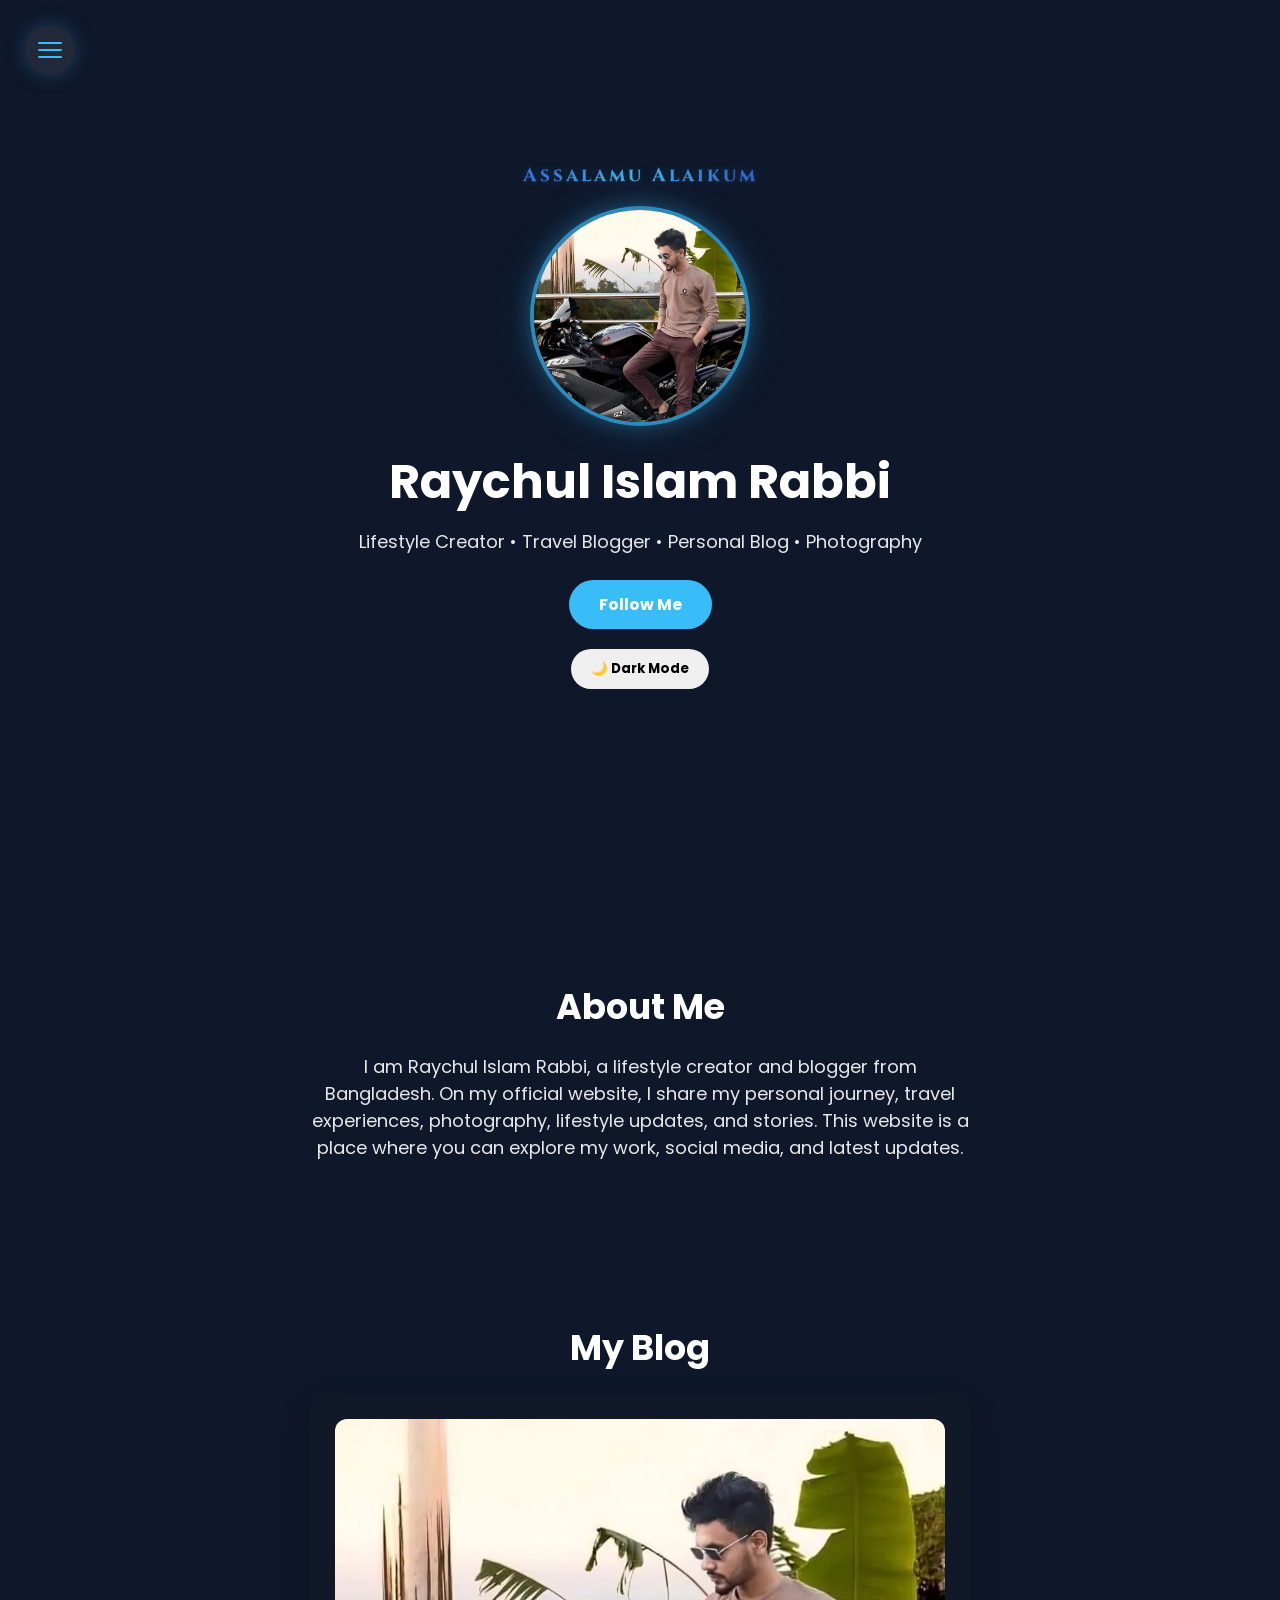
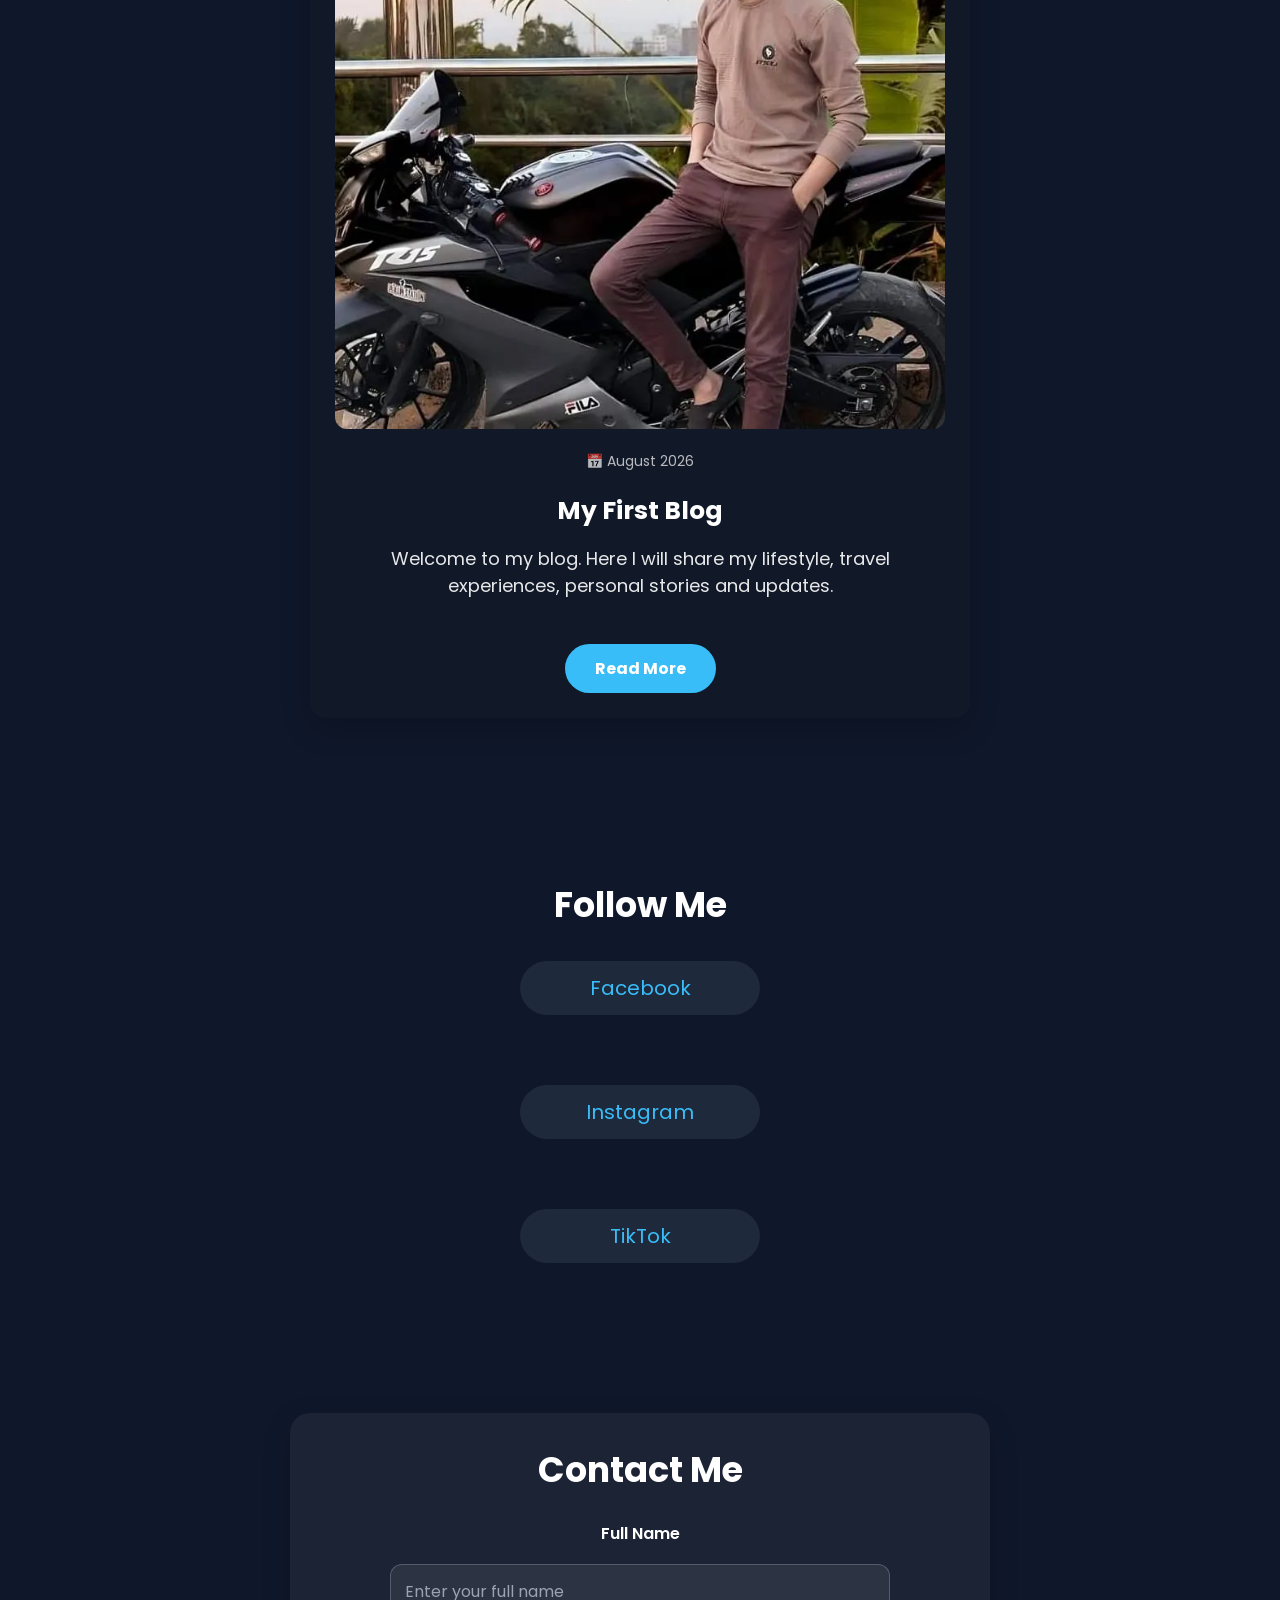
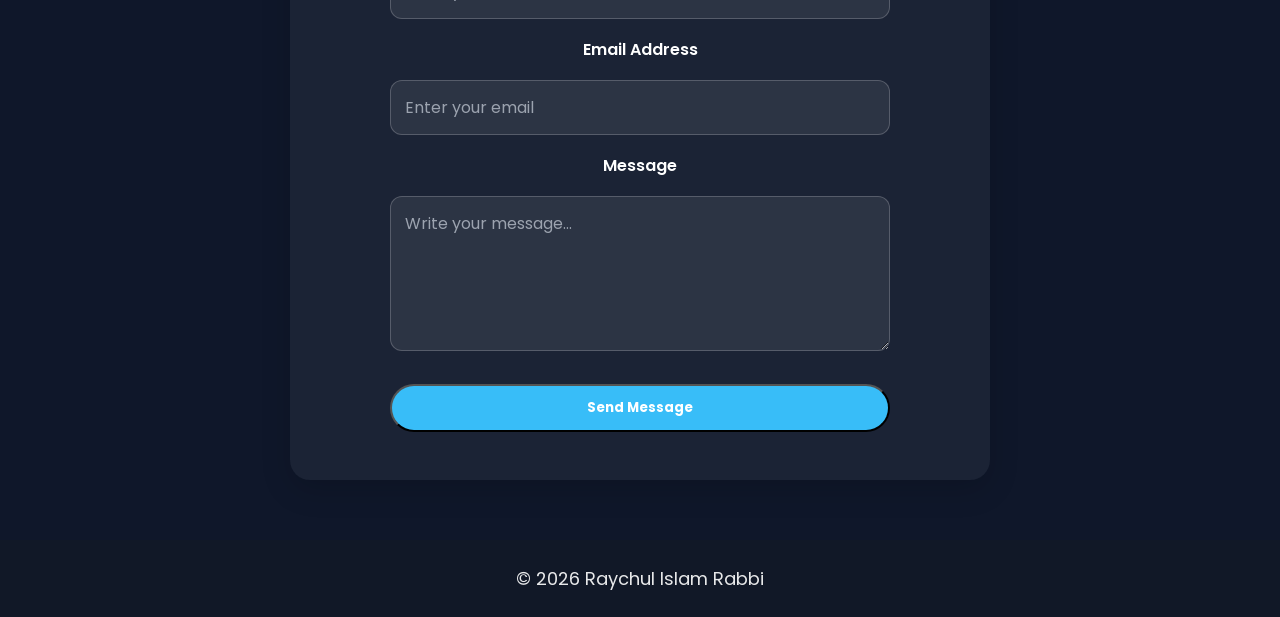
<file: index.html>
<!DOCTYPE html>
<html lang="en">
<head>
<meta charset="UTF-8">
<meta name="viewport" content="width=device-width, initial-scale=1.0">

<title>Raychul Islam Rabbi | Official Website</title>
<meta name="description" content="Official website of Raychul Islam Rabbi. Explore personal profile, blog, gallery, projects, social media links and my journey.">

<meta name="keywords" content="Raychul Islam Rabbi, Rabbi Bangladesh, Personal Website, Portfolio, Blog, Gallery, Projects, Social Media">

<meta name="author" content="Raychul Islam Rabbi">
<meta property="og:title" content="Raychul Islam Rabbi | Personal Website">
<meta property="og:description" content="Welcome to the official website of Raychul Islam Rabbi. Explore my blog, gallery, social media, and personal journey.">
<meta property="og:type" content="website">
<meta property="og:url" content="https://raychulislamrabbi68-prog.github.io/">
<meta property="og:image" content="https://raychulislamrabbi68-prog.github.io/favicon.png">
<link rel="icon" type="image/png" href="favicon.png?v=2">
  <meta name="twitter:card" content="summary_large_image">
<meta name="twitter:title" content="Raychul Islam Rabbi | Official Website">
<meta name="twitter:description" content="Explore the official website of Raychul Islam Rabbi.">
<meta name="twitter:image" content="https://raychulislamrabbi68-prog.github.io/favicon.png">
  <link rel="stylesheet" href="https://cdnjs.cloudflare.com/ajax/libs/font-awesome/6.5.2/css/all.min.css">
<link rel="stylesheet" href="style.css">
<link href="https://fonts.googleapis.com/css2?family=Cinzel:wght@500;600&display=swap" rel="stylesheet">
<link href="https://fonts.googleapis.com/css2?family=Poppins:wght@300;400;500;600;700&display=swap" rel="stylesheet">
<!-- Google tag (gtag.js) -->
<script async src="https://www.googletagmanager.com/gtag/js?id=G-GWLHB7K83R"></script>
<script>
  window.dataLayer = window.dataLayer || [];
  function gtag(){dataLayer.push(arguments);}
  gtag('js', new Date());

  gtag('config', 'G-GWLHB7K83R');
</script>
  <meta name="google-site-verification" content="V0_4vRCuObOjDpEg9HYFboFI55XE2ecKmN7qDtf2WJk" />
</head>
<script type="application/ld+json">
{
  "@context": "https://schema.org",
  "@type": "Person",
  "name": "Raychul Islam Rabbi",
  "url": "https://raychulislamrabbi68-prog.github.io/",
  "image": "https://raychulislamrabbi68-prog.github.io/favicon.png"
}
</script>
<body>
<header id="home" class="hero">
  <a id="testhome"></a>
  <div class="menu-btn">
    <span></span>
    <span></span>
    <span></span>
</div>
  <div class="overlay"></div>
  <div class="side-menu">
<a href="#home">
<i class="fa-solid fa-house"></i>
Home
</a>

<a href="#about">
<i class="fa-solid fa-user"></i>
About Me
</a>




<a href="#">
<i class="fa-solid fa-camera"></i>
Photography
</a>

<a href="blog.html">
<i class="fa-solid fa-pen"></i>
Blog
</a>
<a href="#">
<i class="fa-solid fa-plane"></i>
Travel
</a>

<a href="#">
<i class="fa-solid fa-star"></i>
My Story
</a>

<a href="#contact">
<i class="fa-solid fa-envelope"></i>
Contact
</a>

<a href="#social">
<i class="fa-solid fa-share-nodes"></i>
Social
</a>

</div>
<p class="welcome-text">Assalamu Alaikum</p>
<img src="profile.webp" alt="Raychul Islam Rabbi profile photo" class="profile">

<h1>Raychul Islam Rabbi</h1>

<p>Lifestyle Creator • Travel Blogger • Personal Blog • Photography</p>

<a href="#social" class="btn">Follow Me</a>
<button id="themeBtn">🌙 Dark Mode</button>
</header>

<section id="about">

<h2>About Me</h2>

<p>
I am Raychul Islam Rabbi, a lifestyle creator and blogger from Bangladesh.
On my official website, I share my personal journey, travel experiences,
photography, lifestyle updates, and stories.
This website is a place where you can explore my work, social media,
and latest updates.
</p>

</section>
<section id="blog">

<h2>My Blog</h2>

<div class="blog-card">
<img src="profile.webp" alt="My First Blog Image" class="blog-image">

<p class="blog-date">📅 August 2026</p>
<h3>My First Blog</h3>

<p>
Welcome to my blog. Here I will share my lifestyle,
travel experiences, personal stories and updates.
</p>

<a href="#" class="btn">Read More</a>

</div>

</section>
<section id="social">

<h2>Follow Me</h2>

<a href="https://www.facebook.com/share/1C1qRHhV1t/" target="_blank" title="Raychul Islam Rabbi Facebook Profile">Facebook</a>

<br><br>

<a href="https://www.instagram.com/golam_rabbani98" target="_blank" title="Raychul Islam Rabbi Instagram Profile">Instagram</a>

<br><br>

<a href="https://www.tiktok.com/@golamrabbani5063" target="_blank" title="Raychul Islam Rabbi TikTok Profile">TikTok</a>

</section>
<section id="contact">

<h2>Contact Me</h2>

<form id="contactForm" action="https://formspree.io/f/mvzenayy" method="POST">

<label for="name">Full Name</label>
<input type="text" id="name" name="name" placeholder="Enter your full name" required>

<label for="email">Email Address</label>
<input type="email" id="email" name="email" placeholder="Enter your email" required>

<label for="message">Message</label>
<textarea id="message" name="message" placeholder="Write your message..." rows="5" required></textarea>

<button type="submit" class="btn">Send Message</button>

<p id="successMessage"></p>
</form>

</section>
<footer>

<p>© 2026 Raychul Islam Rabbi</p>

</footer>

<script src="script.js"></script>



</body>
</html>
</file>
<file: style.css>
html{
    scroll-behavior:smooth;
}
*{
margin:0;
padding:0;
box-sizing:border-box;
font-family:'Poppins',sans-serif;
}

body{
background:#0f172a;
color:white;
}

.hero{
height:100vh;
display:flex;
flex-direction:column;
justify-content:center;
align-items:center;
text-align:center;
padding:20px;
}
.profile{
width:220px;
height:220px;
border-radius:50%;
object-fit:cover;
border:4px solid rgba(56,189,248,.7);

box-shadow:0 0 20px rgba(56,189,248,.30),
0 0 45px rgba(56,189,248,.15);

margin-bottom:20px;

transition:0.4s;
}

.profile:hover{
transform:scale(1.05);

box-shadow:0 0 30px rgba(56,189,248,.45),
0 0 60px rgba(56,189,248,.25);
}

h1{
font-size:48px;
margin-bottom:10px;
}

p{
font-size:18px;
opacity:.9;
}

.btn{
display:inline-block;
margin-top:25px;
padding:12px 30px;
background:#38bdf8;
color:#fff;
text-decoration:none;
border-radius:50px;
font-weight:bold;
transition:.3s;
}

.btn:hover{
background:#0284c7;
}

section{
    max-width:700px;
    margin:0 auto;
    padding:80px 20px;
    text-align:center;
}
#social{
    display:flex;
    flex-direction:column;
    align-items:center;
}

#social a{
    width:240px;
    text-align:center;
}
h2{
font-size:35px;
margin-bottom:20px;
}

#social a{
display:inline-block;
margin:10px;
color:#38bdf8;
text-decoration:none;
font-size:20px;
}

footer{
text-align:center;
padding:25px;
background:#111827;
}
#contact {
    text-align: center;
    padding: 40px 20px;
}

#contact form {
    max-width: 500px;
    margin: auto;
}

#contact input,
#contact textarea {
    width: 100%;
    padding: 12px;
    margin-top: 10px;
    border-radius: 8px;
    border: 1px solid #ccc;
    font-family: Poppins, sans-serif;
}

#contact textarea {
    resize: none;
}

#contact button {
    margin-top: 15px;
    cursor: pointer;
}
section, .hero {
    animation: fadeIn 1.2s ease-in-out;
}

.profile {
    animation: zoomIn 1.2s ease;
}

@keyframes fadeIn {
    from {
        opacity:0;
        transform:translateY(30px);
    }
    to {
        opacity:1;
        transform:translateY(0);
    }
}

@keyframes zoomIn {
    from {
        opacity:0;
        transform:scale(0.8);
    }
    to {
        opacity:1;
        transform:scale(1);
    }
}
#themeBtn{
    margin-top:20px;
    padding:10px 20px;
    border:none;
    border-radius:30px;
    cursor:pointer;
    font-weight:bold;
}

.light-mode{
    background:#f8fafc;
    color:#111827;
}

.light-mode footer{
    background:#e5e7eb;
}
@media(max-width:600px){

.hero{
    height:auto;
    padding:60px 20px;
}

.profile{
    width:160px;
    height:160px;
}

h1{
    font-size:32px;
}

p{
    font-size:16px;
}

h2{
    font-size:28px;
}

section{
    padding:50px 15px;
}

#social a{
    font-size:18px;
}

#contact input,
#contact textarea{
    font-size:16px;
}

.btn{
    padding:10px 25px;
}

}

#social a{
    display:inline-block;
    padding:12px 25px;
    margin:10px;
    border-radius:30px;
    background:#1e293b;
    transition:0.3s;
}

#social a:hover{
    background:#38bdf8;
    color:white;
    transform:translateY(-5px);
}
.welcome-text{
    font-family:'Cinzel', serif;
    font-size:19px;
    font-weight:700;
    text-align:center;
    letter-spacing:3px;
    margin-top:-50px;
    margin-bottom:18px;
background:linear-gradient(90deg,#2563eb,#38bdf8,#1d4ed8);
-webkit-background-clip:text;
-webkit-text-fill-color:transparent;

text-shadow:
0 1px 2px rgba(255,255,255,.15),
0 0 12px rgba(56,189,248,.25),
0 0 24px rgba(56,189,248,.12);

    animation:softGlow 4s ease-in-out infinite;
}

@keyframes softGlow{
    0%,100%{
        opacity:.85;
        transform:translateY(0);
    }
    50%{
        opacity:1;
        transform:translateY(-3px);
    }
}

@media (max-width:600px){
    .welcome-text{
        font-size:16px;
        letter-spacing:2px;
    }
}
.light-mode .welcome-text{
    background:linear-gradient(90deg,#1e40af,#2563eb,#1e40af);
    -webkit-background-clip:text;
    -webkit-text-fill-color:transparent;
    text-shadow:none;
}
.menu-btn{
    position:fixed;
    top:25px;
    left:25px;
    width:50px;
    height:50px;
    border-radius:50%;
    background:rgba(255,255,255,0.08);
    backdrop-filter:blur(10px);
    display:flex;
    flex-direction:column;
    justify-content:center;
    align-items:center;
    gap:5px;
    cursor:pointer;
    z-index:999;
    box-shadow:0 0 20px rgba(56,189,248,.25);
}

.menu-btn span{
    width:24px;
    height:2px;
    background:#38bdf8;
    border-radius:10px;
    transition:.4s;
}

.side-menu{
    position:fixed;
    top:0;
    left:-300px;
    width:280px;
    height:100vh;
    background:rgba(15,23,42,.95);
    backdrop-filter:blur(15px);
    padding:90px 30px;
    transition:.5s;
    z-index:998;
}

.side-menu.active{
    left:0;
}

.side-menu a{
    display:block;
    color:white;
    text-decoration:none;
    font-size:18px;
    margin:25px 0;
    transition:.3s;
}

.side-menu a i{
    width:30px;
    color:#38bdf8;
}

.side-menu a:hover{
    transform:translateX(10px);
    color:#38bdf8;
}
.menu-btn.open span:nth-child(1){
    transform:rotate(45deg) translate(5px,5px);
}

.menu-btn.open span:nth-child(2){
    opacity:0;
}

.menu-btn.open span:nth-child(3){
    transform:rotate(-45deg) translate(5px,-5px);
}
.side-menu a{
    opacity:0;
    transform:translateX(-30px);
}

.side-menu.active a{
    opacity:1;
    transform:translateX(0);
}

.side-menu.active a:nth-child(1){
    transition:.3s .1s;
}

.side-menu.active a:nth-child(2){
    transition:.3s .2s;
}

.side-menu.active a:nth-child(3){
    transition:.3s .3s;
}

.side-menu.active a:nth-child(4){
    transition:.3s .4s;
}

.side-menu.active a:nth-child(5){
    transition:.3s .5s;
}

.side-menu.active a:nth-child(6){
    transition:.3s .6s;
}

.side-menu.active a:nth-child(7){
    transition:.3s .7s;
}

.side-menu.active a:nth-child(8){
    transition:.3s .8s;
}
.menu-btn{
    animation:floatMenu 3s ease-in-out infinite;
}

@keyframes floatMenu{

    0%,100%{
        transform:translateY(0);
    }

    50%{
        transform:translateY(-5px);
    }

}

.menu-btn:hover{
    box-shadow:
    0 0 20px rgba(56,189,248,.5),
    0 0 40px rgba(56,189,248,.25);
    transform:scale(1.08);
}
.overlay{
    position:fixed;
    top:0;
    left:0;
    width:100%;
    height:100%;
    background:rgba(0,0,0,.45);
    backdrop-filter:blur(4px);
    opacity:0;
    visibility:hidden;
    transition:.4s;
    z-index:997;
}

.overlay.active{
    opacity:1;
    visibility:visible;
}
.light-mode .side-menu{
    background:#ffffff;
    color:#111827;
    box-shadow:0 0 25px rgba(0,0,0,.12);
}

.light-mode .side-menu a{
    color:#111827;
}

.light-mode .side-menu a i{
    color:#2563eb;
}

.light-mode .menu-btn{
    background:#ffffff;
    box-shadow:0 0 20px rgba(37,99,235,.15);
}

.light-mode .menu-btn span{
    background:#2563eb;
}

.light-mode .overlay{
    background:rgba(255,255,255,.35);
}
#contact{
    max-width:700px;
    margin:60px auto;
    padding:30px;
    background:rgba(255,255,255,.05);
    border-radius:20px;
    box-shadow:0 10px 30px rgba(0,0,0,.15);
}

#contact h2{
    text-align:center;
    margin-bottom:25px;
}

#contact form{
    display:flex;
    flex-direction:column;
    gap:18px;
}

#contact label{
    font-weight:600;
    margin-bottom:-10px;
}

#contact input,
#contact textarea{
    width:100%;
    padding:14px;
    border:1px solid rgba(255,255,255,.2);
    border-radius:12px;
    background:rgba(255,255,255,.08);
    color:inherit;
    font-size:16px;
    box-sizing:border-box;
}

#contact input::placeholder,
#contact textarea::placeholder{
    color:#9ca3af;
}

#contact input:focus,
#contact textarea:focus{
    outline:none;
    border-color:#3b82f6;
    box-shadow:0 0 10px rgba(59,130,246,.3);
}

#contact textarea{
    resize:vertical;
    min-height:150px;
}

.light-mode #contact{
    background:#ffffff;
}

.light-mode #contact input,
.light-mode #contact textarea{
    background:#f9fafb;
    border:1px solid #d1d5db;
    color:#111827;
}
#successMessage{
    max-height:0;
    opacity:0;
    overflow:hidden;

    margin-top:0;
    padding:0;

    background:#22c55e;
    color:#fff;
    border-radius:10px;
    text-align:center;
    font-weight:600;

    transition:all .5s ease;
}

#successMessage.show{
    max-height:60px;
    opacity:1;
    margin-top:15px;
    padding:14px 18px;
}
.blog-card{
    background:#111827;
    padding:25px;
    border-radius:15px;
    margin-top:20px;
    box-shadow:0 10px 30px rgba(0,0,0,0.2);
}

.blog-card h3{
    font-size:25px;
    margin-bottom:15px;
}

.blog-card p{
    margin-bottom:20px;
}
.blog-image{
    width:100%;
    border-radius:12px;
    margin-bottom:15px;
}

.blog-date{
    font-size:14px;
    opacity:.7;
}
</file>
